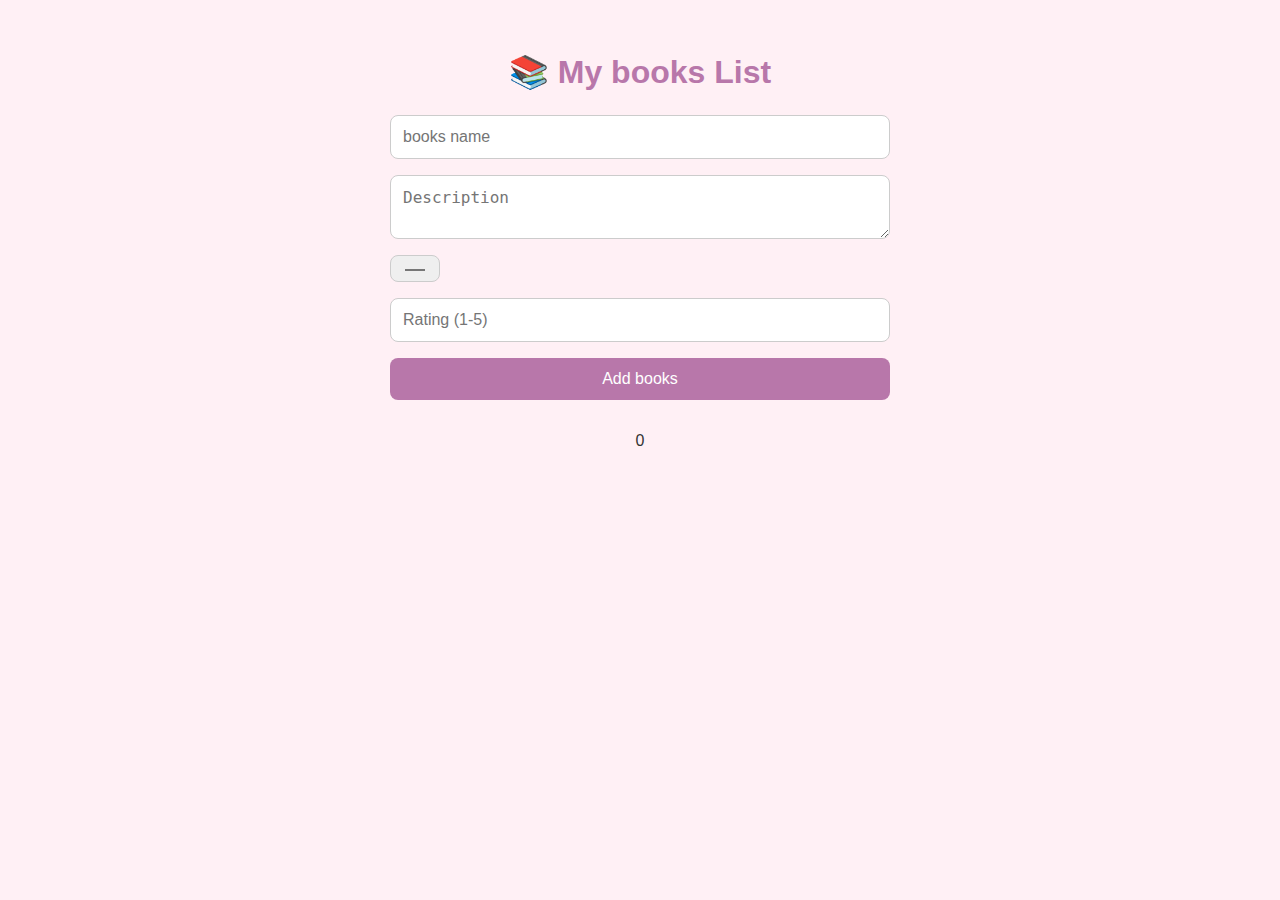
<file: books.html>
<!DOCTYPE html>
<html lang="en">
<head>
  <meta charset="UTF-8" />
  <meta name="viewport" content="width=device-width, initial-scale=1.0" />
  <title>Books - Hobby Garden</title>
  <style>
    :root {
      --primary: #f7d6e0;
      --accent: #b877aa;
      --text: #333;
      --bg: #fff0f5;
    }

    body {
      margin: 0;
      font-family: 'Segoe UI', sans-serif;
      background: var(--bg);
      color: var(--text);
      padding: 2rem;
    }

    h1 {
      color: var(--accent);
      text-align: center;
      margin-bottom: 1.5rem;
    }

    .form-container {
      display: flex;
      flex-direction: column;
      gap: 1rem;
      max-width: 500px;
      margin: 0 auto 2rem auto;
    }

    input, textarea {
      padding: 0.75rem;
      border-radius: 8px;
      border: 1px solid #ccc;
      font-size: 1rem;
    }

    .items-list {
      max-width: 600px;
      margin: 0 auto;
      display: flex;
      flex-direction: column;
      gap: 1rem;
    }

    .item {
      padding: 1rem;
      border-radius: 12px;
      background: var(--primary);
      box-shadow: 0 2px 4px rgba(0,0,0,0.1);
    }

    button {
      background: var(--accent);
      color: white;
      padding: 0.75rem;
      border: none;
      border-radius: 8px;
      cursor: pointer;
      font-size: 1rem;
    }

    button:hover {
      background: #964f94;
    }
    .item-number-container {
      width: 100%;
      display: flex;
      justify-content: center;
      gap: 4px;
      padding-bottom: 40px;
    }
  </style>
</head>
<body>
  <h1>📚 My books List</h1>
  <div class="form-container">
    <input type="text" id="booksname" placeholder="books name" />
    <textarea id="booksDesc" placeholder="Description"></textarea>
    <input type="color" id="booksColor" />
    <input type="number" id="booksRating" placeholder="Rating (1-5)" min="1" max="5" />
    <button onclick="addbooks()">Add books</button>
  </div>
  <div class="item-number-container"><span id="item-number">0</span></div>
  <div class="items-list" id="booksList"></div>

  <script>
    const booksList = document.getElementById("booksList");
    const num = document.getElementById('item-number');

    function loadbooks() {
      const items = JSON.parse(localStorage.getItem("books") || "[]");
      booksList.innerHTML = "";
      items.forEach(item => {
        const div = document.createElement("div");
        div.className = "item";
        div.style.backgroundColor = item.color;
        div.innerHTML = `<strong>${item.name}</strong><br/><em>${item.desc}</em><br/>⭐ ${item.rating}/5`;
        booksList.appendChild(div);
      });
      num.textContent = (items.length);
    }

    function addbooks() {
      const name = document.getElementById("booksname").value;
      const desc = document.getElementById("booksDesc").value;
      const color = document.getElementById("booksColor").value;
      const rating = document.getElementById("booksRating").value;

      if (!name || !desc || !color || !rating) return alert("Please fill all fields");

      const newItem = { name, desc, color, rating };
      const items = JSON.parse(localStorage.getItem("books") || "[]");
      items.push(newItem);
      localStorage.setItem("books", JSON.stringify(items));
      loadbooks();

      document.getElementById("booksname").value = "";
      document.getElementById("booksDesc").value = "";
      document.getElementById("booksColor").value = "#f7d6e0";
      document.getElementById("booksRating").value = "";
    }

    window.onload = loadbooks;
  </script>
</body>
</html>
</file>
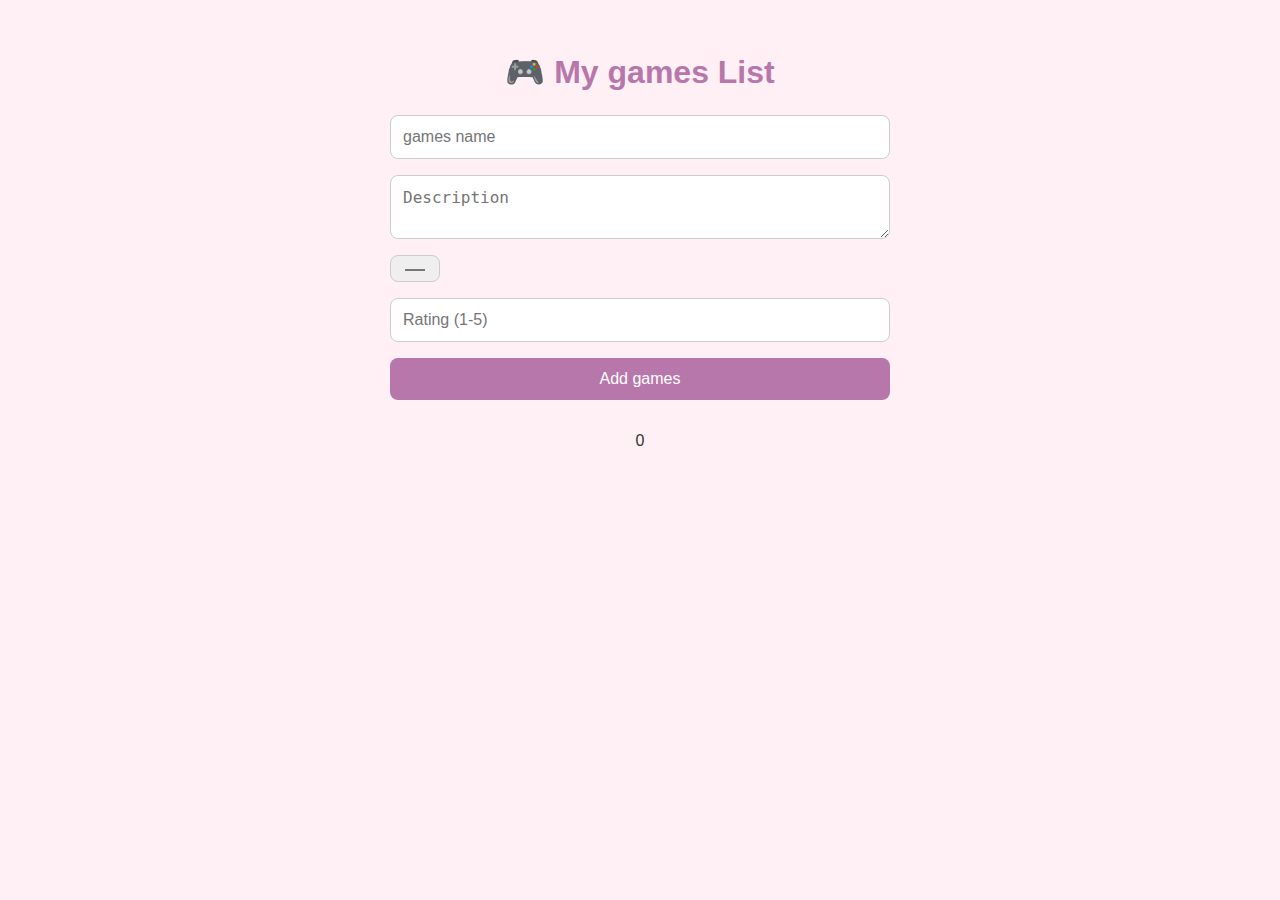
<file: games.html>
<!DOCTYPE html>
<html lang="en">
<head>
  <meta charset="UTF-8" />
  <meta name="viewport" content="width=device-width, initial-scale=1.0" />
  <title>games - Hobby Garden</title>
  <style>
    :root {
      --primary: #f7d6e0;
      --accent: #b877aa;
      --text: #333;
      --bg: #fff0f5;
    }

    body {
      margin: 0;
      font-family: 'Segoe UI', sans-serif;
      background: var(--bg);
      color: var(--text);
      padding: 2rem;
    }

    h1 {
      color: var(--accent);
      text-align: center;
      margin-bottom: 1.5rem;
    }

    .form-container {
      display: flex;
      flex-direction: column;
      gap: 1rem;
      max-width: 500px;
      margin: 0 auto 2rem auto;
    }

    input, textarea {
      padding: 0.75rem;
      border-radius: 8px;
      border: 1px solid #ccc;
      font-size: 1rem;
    }

    .items-list {
      max-width: 600px;
      margin: 0 auto;
      display: flex;
      flex-direction: column;
      gap: 1rem;
    }

    .item {
      padding: 1rem;
      border-radius: 12px;
      background: var(--primary);
      box-shadow: 0 2px 4px rgba(0,0,0,0.1);
    }

    button {
      background: var(--accent);
      color: white;
      padding: 0.75rem;
      border: none;
      border-radius: 8px;
      cursor: pointer;
      font-size: 1rem;
    }

    button:hover {
      background: #964f94;
    }
    .item-number-container {
      width: 100%;
      display: flex;
      justify-content: center;
      gap: 4px;
      padding-bottom: 40px;
    }
  </style>
</head>
<body>
  <h1>🎮 My games List</h1>
  <div class="form-container">
    <input type="text" id="gamesname" placeholder="games name" />
    <textarea id="gamesDesc" placeholder="Description"></textarea>
    <input type="color" id="gamesColor" />
    <input type="number" id="gamesRating" placeholder="Rating (1-5)" min="1" max="5" />
    <button onclick="addgames()">Add games</button>
  </div>
  <div class="item-number-container"><span id="item-number">1</span></div>
  <div class="items-list" id="gamesList"></div>

  <script>
    const gamesList = document.getElementById("gamesList");
    const num = document.getElementById('item-number');

    function loadgames() {
      const items = JSON.parse(localStorage.getItem("games") || "[]");
      gamesList.innerHTML = "";
      items.forEach(item => {
        const div = document.createElement("div");
        div.className = "item";
        div.style.backgroundColor = item.color;
        div.innerHTML = `<strong>${item.name}</strong><br/><em>${item.desc}</em><br/>⭐ ${item.rating}/5`;
        gamesList.appendChild(div);
      });
      num.textContent = (items.length);
    }

    function addgames() {
      const name = document.getElementById("gamesname").value;
      const desc = document.getElementById("gamesDesc").value;
      const color = document.getElementById("gamesColor").value;
      const rating = document.getElementById("gamesRating").value;

      if (!name || !desc || !color || !rating) return alert("Please fill all fields");

      const newItem = { name, desc, color, rating };
      const items = JSON.parse(localStorage.getItem("games") || "[]");
      items.push(newItem);
      localStorage.setItem("games", JSON.stringify(items));
      loadgames();

      document.getElementById("gamesname").value = "";
      document.getElementById("gamesDesc").value = "";
      document.getElementById("gamesColor").value = "#f7d6e0";
      document.getElementById("gamesRating").value = "";
    }

    window.onload = loadgames;
  </script>
</body>
</html>
</file>
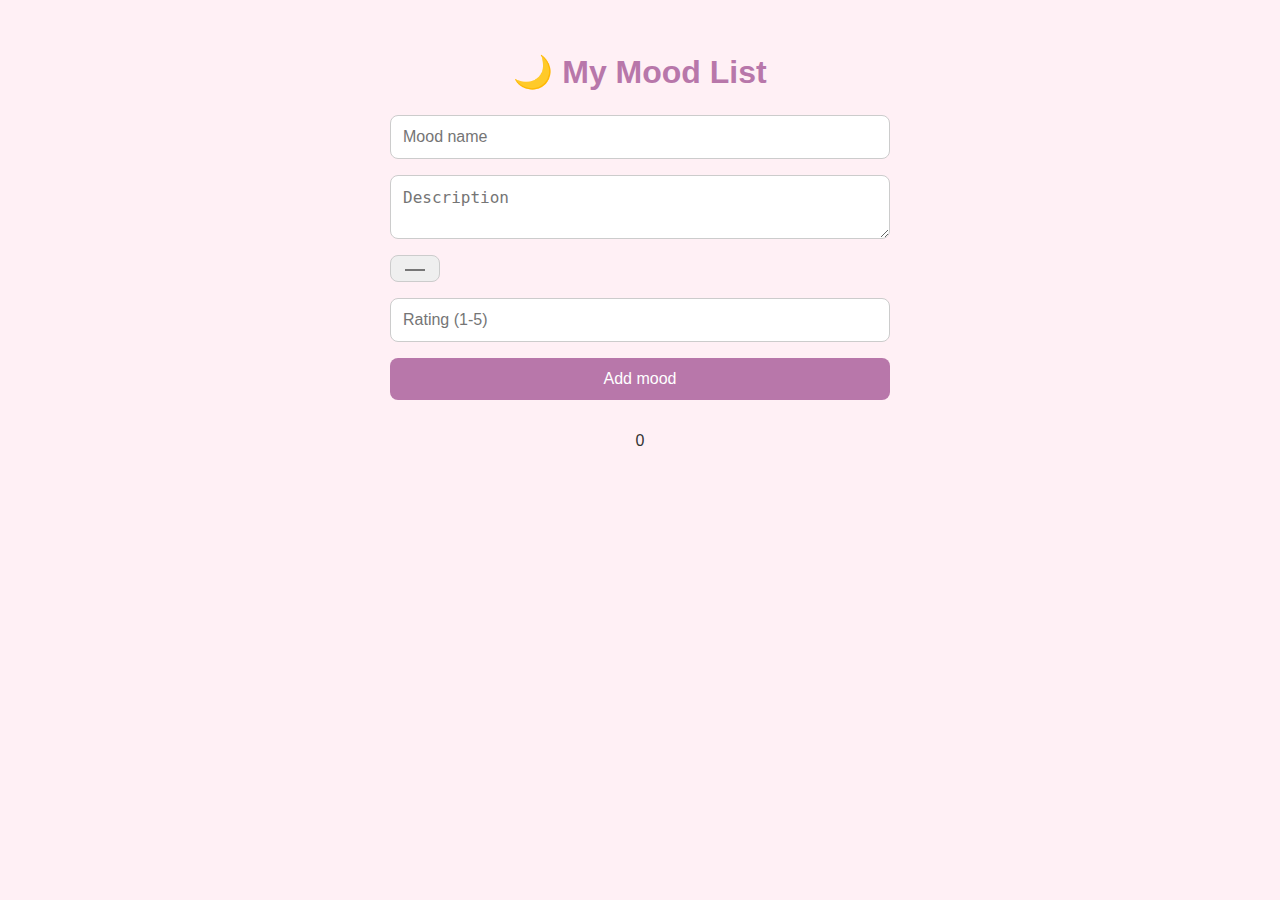
<file: mood.html>
<!DOCTYPE html>
<html lang="en">
<head>
  <meta charset="UTF-8" />
  <meta name="viewport" content="width=device-width, initial-scale=1.0" />
  <title>Moods - Hobby Garden</title>
  <style>
    :root {
      --primary: #f7d6e0;
      --accent: #b877aa;
      --text: #333;
      --bg: #fff0f5;
    }

    body {
      margin: 0;
      font-family: 'Segoe UI', sans-serif;
      background: var(--bg);
      color: var(--text);
      padding: 2rem;
    }

    h1 {
      color: var(--accent);
      text-align: center;
      margin-bottom: 1.5rem;
    }

    .form-container {
      display: flex;
      flex-direction: column;
      gap: 1rem;
      max-width: 500px;
      margin: 0 auto 2rem auto;
    }

    input, textarea {
      padding: 0.75rem;
      border-radius: 8px;
      border: 1px solid #ccc;
      font-size: 1rem;
    }

    .items-list {
      max-width: 600px;
      margin: 0 auto;
      display: flex;
      flex-direction: column;
      gap: 1rem;
    }

    .item {
      padding: 1rem;
      border-radius: 12px;
      background: var(--primary);
      box-shadow: 0 2px 4px rgba(0,0,0,0.1);
    }

    button {
      background: var(--accent);
      color: white;
      padding: 0.75rem;
      border: none;
      border-radius: 8px;
      cursor: pointer;
      font-size: 1rem;
    }

    button:hover {
      background: #964f94;
    }
    .item-number-container {
      width: 100%;
      display: flex;
      justify-content: center;
      gap: 4px;
      padding-bottom: 40px;
    }
  </style>
</head>
<body>
  <h1>🌙 My Mood List</h1>
  <div class="form-container">
    <input type="text" id="moodname" placeholder="Mood name" />
    <textarea id="moodDesc" placeholder="Description"></textarea>
    <input type="color" id="moodColor" />
    <input type="number" id="moodRating" placeholder="Rating (1-5)" min="1" max="5" />
    <button onclick="addmood()">Add mood</button>
  </div>
  <div class="item-number-container"><span id="item-number">1</span></div>
  <div class="items-list" id="moodList"></div>

  <script>
    const moodList = document.getElementById("moodList");
    const num = document.getElementById('item-number');

    function loadMood() {
      const items = JSON.parse(localStorage.getItem("mood") || "[]");
      moodList.innerHTML = "";
      items.forEach(item => {
        const div = document.createElement("div");
        div.className = "item";
        div.style.backgroundColor = item.color;
        div.innerHTML = `<strong>${item.name}</strong><br/><em>${item.desc}</em><br/>⭐ ${item.rating}/5`;
        moodList.appendChild(div);
      });
      num.textContent = (items.length);
    }

    function addmood() {
      const name = document.getElementById("moodname").value;
      const desc = document.getElementById("moodDesc").value;
      const color = document.getElementById("moodColor").value;
      const rating = document.getElementById("moodRating").value;

      if (!name || !desc || !color || !rating) return alert("Please fill all fields");

      const newItem = { name, desc, color, rating };
      const items = JSON.parse(localStorage.getItem("mood") || "[]");
      items.push(newItem);
      localStorage.setItem("mood", JSON.stringify(items));
      loadMood();

      document.getElementById("moodname").value = "";
      document.getElementById("moodDesc").value = "";
      document.getElementById("moodColor").value = "#f7d6e0";
      document.getElementById("moodRating").value = "";
    }

    window.onload = loadMood;
  </script>
</body>
</html>
</file>
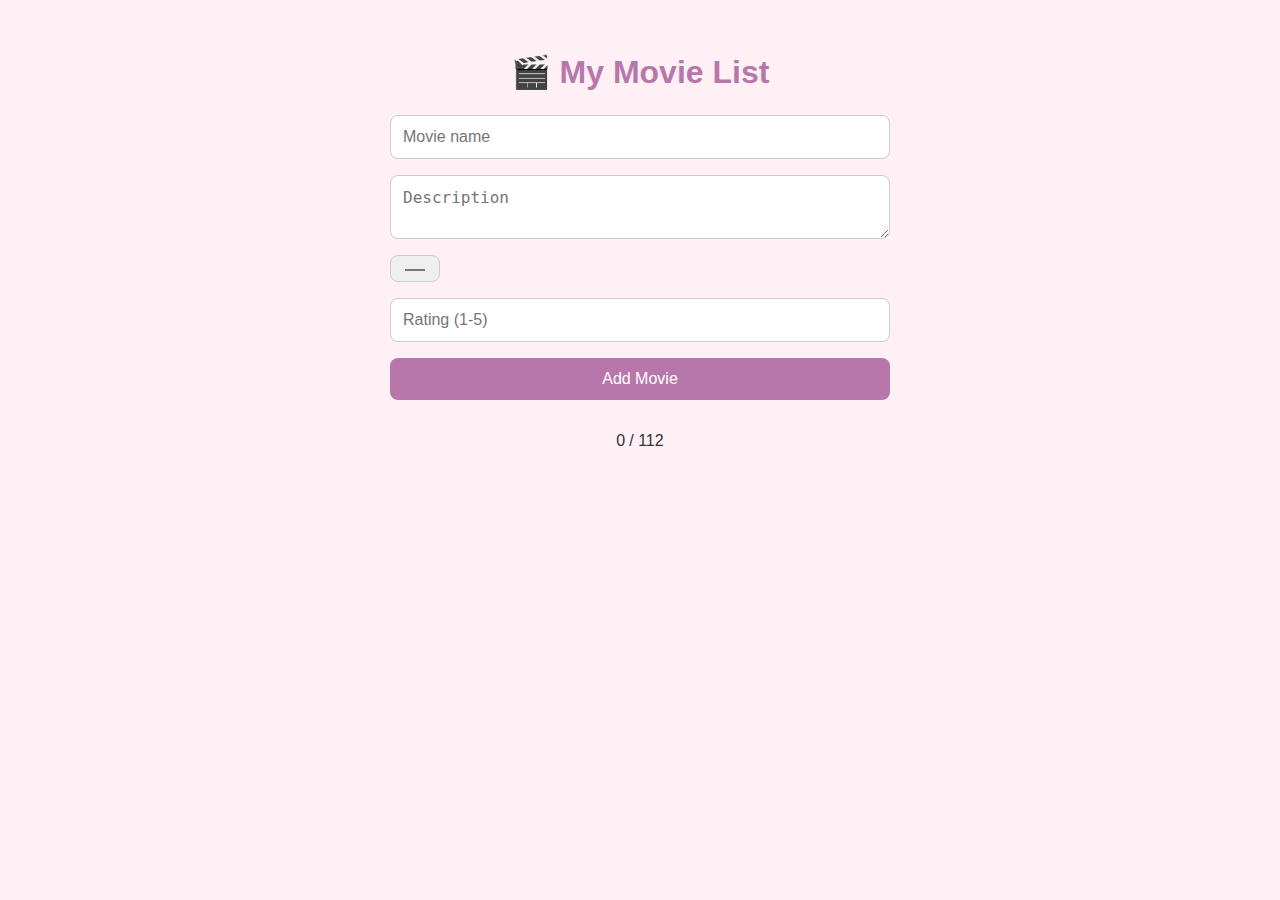
<file: movies.html>
<!DOCTYPE html>
<html lang="en">
<head>
  <meta charset="UTF-8" />
  <meta name="viewport" content="width=device-width, initial-scale=1.0" />
  <title>Movies - parham's Hobby Garden</title>
  <style>
    :root {
      --primary: #f7d6e0;
      --accent: #b877aa;
      --text: #333;
      --bg: #fff0f5;
    }

    body {
      margin: 0;
      font-family: 'Segoe UI', sans-serif;
      background: var(--bg);
      color: var(--text);
      padding: 2rem;
    }

    h1 {
      color: var(--accent);
      text-align: center;
      margin-bottom: 1.5rem;
    }

    .form-container {
      display: flex;
      flex-direction: column;
      gap: 1rem;
      max-width: 500px;
      margin: 0 auto 2rem auto;
    }

    input, textarea {
      padding: 0.75rem;
      border-radius: 8px;
      border: 1px solid #ccc;
      font-size: 1rem;
    }

    .items-list {
      max-width: 600px;
      margin: 0 auto;
      display: flex;
      flex-direction: column;
      gap: 1rem;
    }

    .item {
      padding: 1rem;
      border-radius: 12px;
      background: var(--primary);
      box-shadow: 0 2px 4px rgba(0,0,0,0.1);
    }

    button {
      background: var(--accent);
      color: white;
      padding: 0.75rem;
      border: none;
      border-radius: 8px;
      cursor: pointer;
      font-size: 1rem;
    }

    button:hover {
      background: #964f94;
    }
    .item-number-container {
      width: 100%;
      display: flex;
      justify-content: center;
      gap: 4px;
      padding-bottom: 40px;
    }
  </style>
</head>
<body>
  <h1>🎬 My Movie List</h1>
  <div class="form-container">
    <input type="text" id="movieName" placeholder="Movie name" />
    <textarea id="movieDesc" placeholder="Description"></textarea>
    <input type="color" id="movieColor" />
    <input type="number" id="movieRating" placeholder="Rating (1-5)" min="1" max="5" />
    <button onclick="addMovie()">Add Movie</button>
  </div>
  <div class="item-number-container"><span id="item-number">1</span> / 112</div>
  <div class="items-list" id="movieList"></div>

  <script>
    const movieList = document.getElementById("movieList");
    const num = document.getElementById('item-number');

    function loadMovies() {
      const items = JSON.parse(localStorage.getItem("movies") || "[]");
      movieList.innerHTML = "";
      items.forEach(item => {
        const div = document.createElement("div");
        div.className = "item";
        div.style.backgroundColor = item.color;
        div.innerHTML = `<strong>${item.name}</strong><br/><em>${item.desc}</em><br/>⭐ ${item.rating}/5`;
        movieList.appendChild(div);
      });
      num.textContent = (items.length);
    }

    function addMovie() {
      const name = document.getElementById("movieName").value;
      const desc = document.getElementById("movieDesc").value;
      const color = document.getElementById("movieColor").value;
      const rating = document.getElementById("movieRating").value;

      if (!name || !desc || !color || !rating) return alert("Please fill all fields");

      const newItem = { name, desc, color, rating };
      const items = JSON.parse(localStorage.getItem("movies") || "[]");
      items.push(newItem);
      localStorage.setItem("movies", JSON.stringify(items));
      loadMovies();

      document.getElementById("movieName").value = "";
      document.getElementById("movieDesc").value = "";
      document.getElementById("movieColor").value = "#f7d6e0";
      document.getElementById("movieRating").value = "";
    }

    window.onload = loadMovies;
  </script>
</body>
</html>
</file>
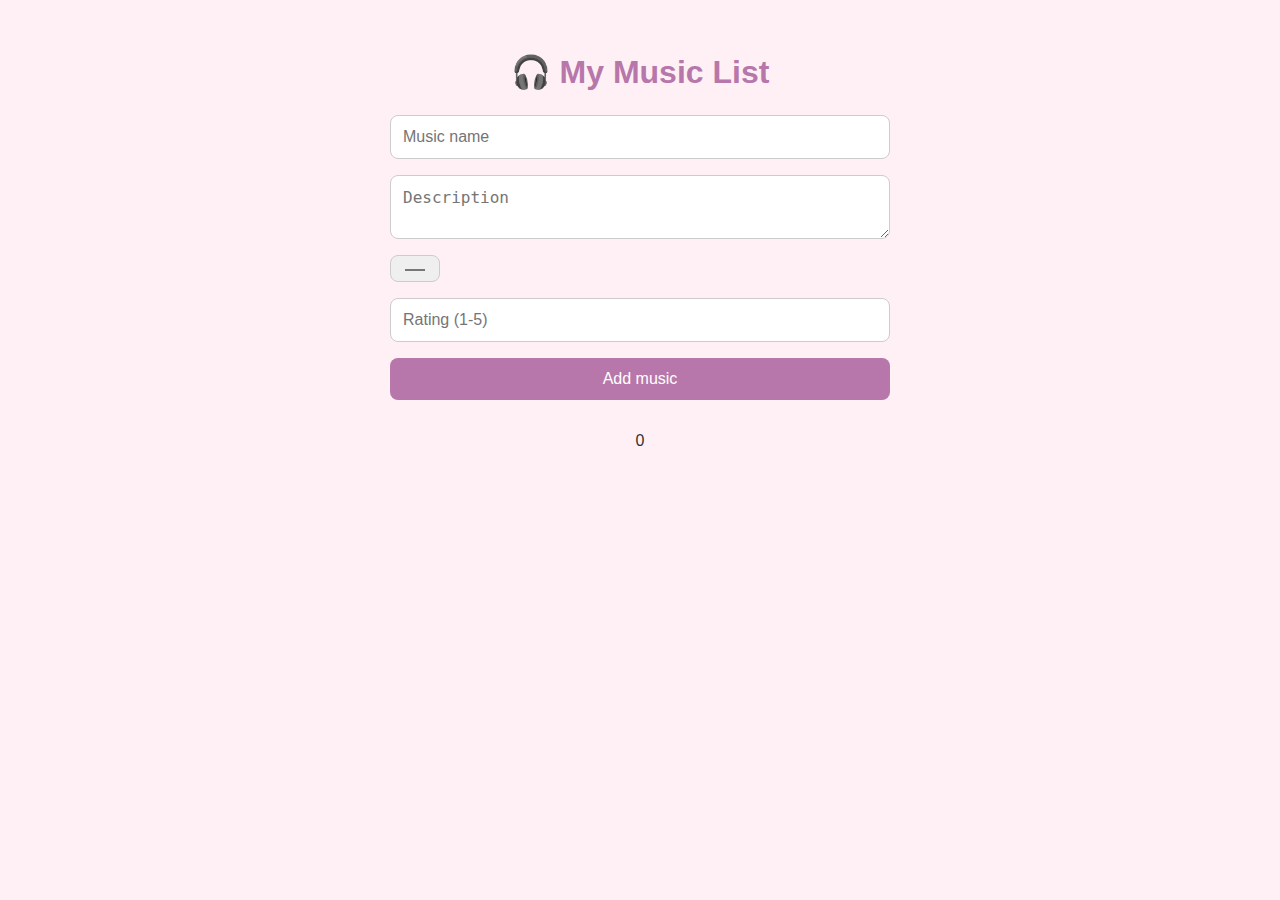
<file: music.html>
<!DOCTYPE html>
<html lang="en">
<head>
  <meta charset="UTF-8" />
  <meta name="viewport" content="width=device-width, initial-scale=1.0" />
  <title>Musics - Hobby Garden</title>
  <style>
    :root {
      --primary: #f7d6e0;
      --accent: #b877aa;
      --text: #333;
      --bg: #fff0f5;
    }

    body {
      margin: 0;
      font-family: 'Segoe UI', sans-serif;
      background: var(--bg);
      color: var(--text);
      padding: 2rem;
    }

    h1 {
      color: var(--accent);
      text-align: center;
      margin-bottom: 1.5rem;
    }

    .form-container {
      display: flex;
      flex-direction: column;
      gap: 1rem;
      max-width: 500px;
      margin: 0 auto 2rem auto;
    }

    input, textarea {
      padding: 0.75rem;
      border-radius: 8px;
      border: 1px solid #ccc;
      font-size: 1rem;
    }

    .items-list {
      max-width: 600px;
      margin: 0 auto;
      display: flex;
      flex-direction: column;
      gap: 1rem;
    }

    .item {
      padding: 1rem;
      border-radius: 12px;
      background: var(--primary);
      box-shadow: 0 2px 4px rgba(0,0,0,0.1);
    }

    button {
      background: var(--accent);
      color: white;
      padding: 0.75rem;
      border: none;
      border-radius: 8px;
      cursor: pointer;
      font-size: 1rem;
    }

    button:hover {
      background: #964f94;
    }
    .item-number-container {
      width: 100%;
      display: flex;
      justify-content: center;
      gap: 4px;
      padding-bottom: 40px;
    }
  </style>
</head>
<body>
  <h1>🎧 My Music List</h1>
  <div class="form-container">
    <input type="text" id="musicname" placeholder="Music name" />
    <textarea id="musicDesc" placeholder="Description"></textarea>
    <input type="color" id="musicColor" />
    <input type="number" id="musicRating" placeholder="Rating (1-5)" min="1" max="5" />
    <button onclick="addmusic()">Add music</button>
  </div>
  <div class="item-number-container"><span id="item-number">0</span></div>
  <div class="items-list" id="musicList"></div>

  <script>
    const musicList = document.getElementById("musicList");
    const num = document.getElementById('item-number');

    function loadMusics() {
      const items = JSON.parse(localStorage.getItem("music") || "[]");
      musicList.innerHTML = "";
      items.forEach(item => {
        const div = document.createElement("div");
        div.className = "item";
        div.style.backgroundColor = item.color;
        div.innerHTML = `<strong>${item.name}</strong><br/><em>${item.desc}</em><br/>⭐ ${item.rating}/5`;
        musicList.appendChild(div);
      });
      num.textContent = (items.length);
    }

    function addmusic() {
      const name = document.getElementById("musicname").value;
      const desc = document.getElementById("musicDesc").value;
      const color = document.getElementById("musicColor").value;
      const rating = document.getElementById("musicRating").value;

      if (!name || !desc || !color || !rating) return alert("Please fill all fields");

      const newItem = { name, desc, color, rating };
      const items = JSON.parse(localStorage.getItem("music") || "[]");
      items.push(newItem);
      localStorage.setItem("music", JSON.stringify(items));
      loadMusics();

      document.getElementById("musicname").value = "";
      document.getElementById("musicDesc").value = "";
      document.getElementById("musicColor").value = "#f7d6e0";
      document.getElementById("musicRating").value = "";
    }

    window.onload = loadMusics;
  </script>
</body>
</html>
</file>
